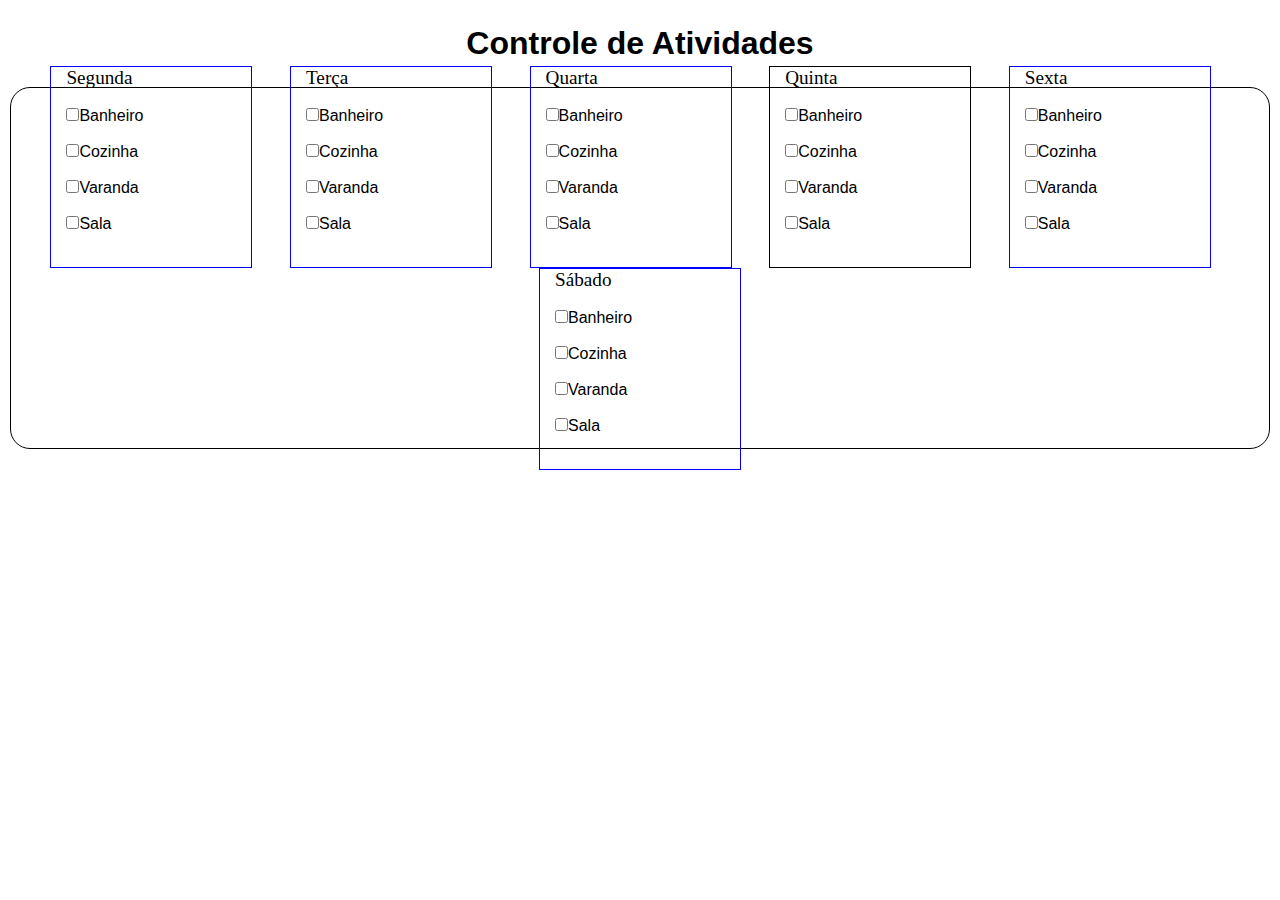
<file: Exercicios/Css3/cronograma/paineiras/index.html>
<!DOCTYPE html>
<html lang="pt-br">
<head>
    <meta charset="UTF-8">
    <meta name="viewport" content="width=device-width, initial-scale=1.0">
    <title>Paineiras</title>
    <link rel="stylesheet" href="style.css">
</head>
<body>
    <header>
        <h1>Controle de Atividades</h1>
    </header>
    <main>
        <section class="segunda">
            <label id="titulo"  for="segunda">Segunda</label><br><br>
            <label for="banheiro"><input type="checkbox" name="banheiro" id="banheiro">Banheiro</label> <br><br>
            <label for="cozinha"><input type="checkbox" name="cozinha" id="cozinha">Cozinha</label><br><br>
            <label for="varanda"><input type="checkbox" name="varanda" id="varanda">Varanda</label><br><br>
            <label for="sala"><input type="checkbox" name="sala" id="sala">Sala</label>
        </section><br>
        <section class="terca">
            <label id="titulo"  for="terca">Terça</label><br><br>
            <label for="tbanheiro"><input type="checkbox" name="tbanheiro" id="tbanheiro">Banheiro</label> <br><br>
            <label for="tcozinha"><input type="checkbox" name="tcozinha" id="tcozinha">Cozinha</label><br><br>
            <label for="tvaranda"><input type="checkbox" name="tvaranda" id="tvaranda">Varanda</label><br><br>
            <label for="tsala"><input type="checkbox" name="tsala" id="tsala">Sala</label>
        </section><br>
        <section class="quarta">
            <label id="titulo"  for="quarta">Quarta</label><br><br>
            <label for="qabanheiro"><input type="checkbox" name="qabanheiro" id="qabanheiro">Banheiro</label> <br><br>
            <label for="qacozinha"><input type="checkbox" name="qacozinha" id="qacozinha">Cozinha</label><br><br>
            <label for="qavaranda"><input type="checkbox" name="qavaranda" id="qavaranda">Varanda</label><br><br>
            <label for="qasala"><input type="checkbox" name="qasala" id="qasala">Sala</label>
        </section><br>
        
        <section class="quinta">
            <label id="titulo"  for="quinta">Quinta</label><br><br>
            <label for="qibanheiro"><input type="checkbox" name="qibanheiro" id="qibanheiro">Banheiro</label> <br><br>
            <label for="qicozinha"><input type="checkbox" name="qicozinha" id="qicozinha">Cozinha</label><br><br>
            <label for="qivaranda"><input type="checkbox" name="qivaranda" id="qivaranda">Varanda</label><br><br>
            <label for="qisala"><input type="checkbox" name="qisala" id="qisala">Sala</label>
        </section><br>
        <section class="sexta">
            <label id="titulo"  for="sexta">Sexta</label><br><br>
            <label for="sxbanheiro"><input type="checkbox" name="sxbanheiro" id="sxbanheiro">Banheiro</label> <br><br>
            <label for="sxcozinha"><input type="checkbox" name="sxcozinha" id="sxcozinha">Cozinha</label><br><br>
            <label for="sxvaranda"><input type="checkbox" name="sxvaranda" id="sxvaranda">Varanda</label><br><br>
            <label for="sxsala"><input type="checkbox" name="sxsala" id="sxsala">Sala</label>
        </section><br>
        <section class="sabado">
            <label id="titulo" for="sabado">Sábado</label><br><br>
            <label for="sabanheiro"><input type="checkbox" name="sabanheiro" id="sabanheiro">Banheiro</label><br><br> 
            <label for="sacozinha"><input type="checkbox" name="sacozinha" id="sacozinha">Cozinha</label><br><br>
            <label for="savaranda"><input type="checkbox" name="savaranda" id="savaranda">Varanda</label><br><br>
            <label for="sasala"><input type="checkbox" name="sasala" id="sasala">Sala</label>
        </section>
    </main>
    <footer>

    </footer>
</body>
</html>
</file>
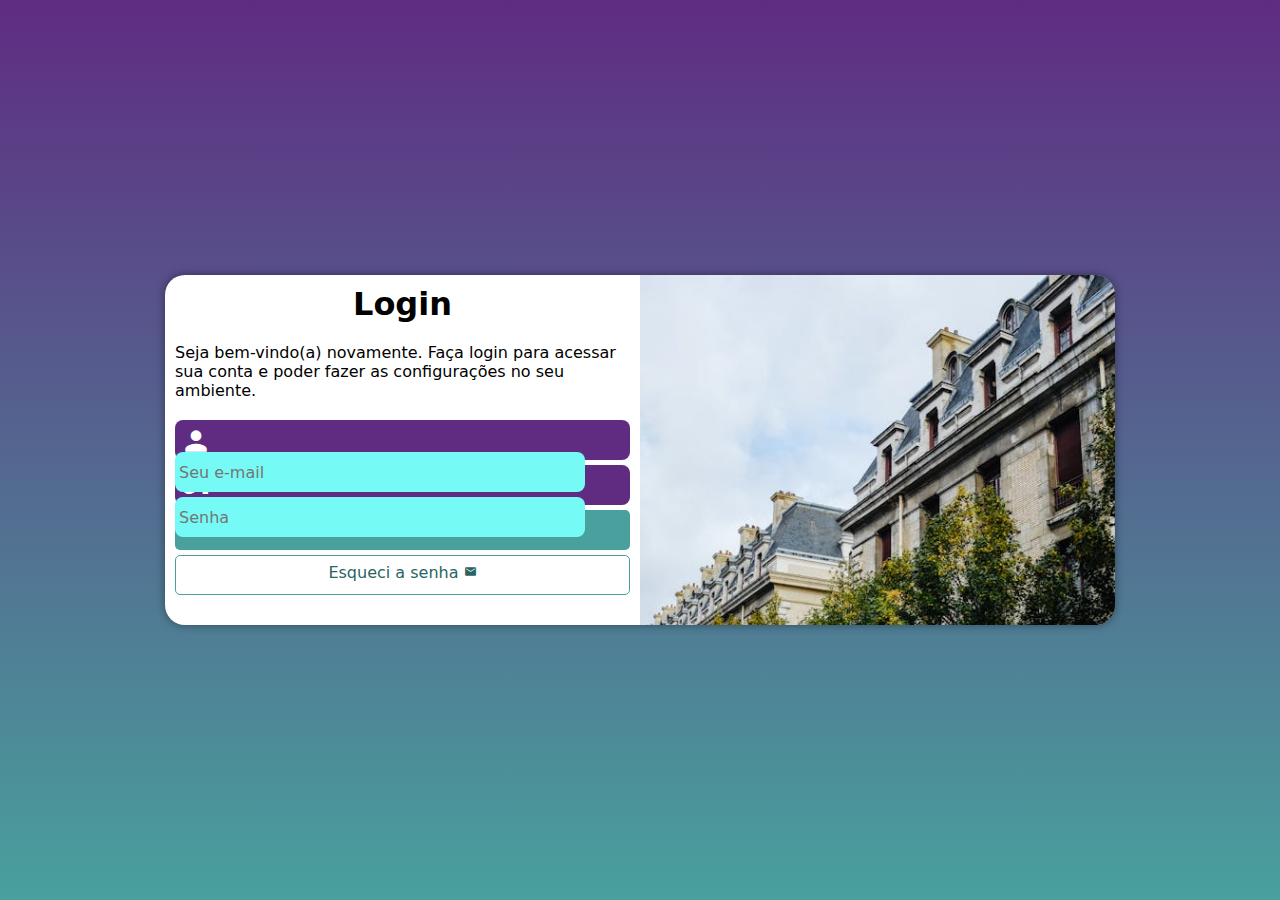
<file: Exercicios/Css3/mediaqueries/login/index.html>
<!DOCTYPE html>
<html lang="pt-br">
<head>
    <meta charset="UTF-8">
    <meta name="viewport" content="width=device-width, initial-scale=1.0">
    <title>Login</title>
    <link href="https://fonts.googleapis.com/icon?family=Material+Icons"rel="stylesheet"/>
    <link rel="stylesheet" href="estilo/style.css">
    <link rel="stylesheet" href="estilo/medias.css">
</head>
<body>
    <main>
        <section id="login">
            <div id="imagem">

            </div>
            <div id="formulario">
                <h1>Login</h1>
                <p>Seja bem-vindo(a) novamente. Faça login para acessar sua conta e poder fazer as configurações no seu ambiente. </p>
                <form action="login.php" method="post" autocomplete="on">
                    <div class="campo">
                        <i class="material-icons">person</i>
                        <input type="email" name="login" id="ilogin" placeholder="Seu e-mail" autocomplete="email" required maxlength="30">
                        <label for="ilogin">Login </label>
                    </div>
                    <div class="campo">
                        <i class="material-icons">vpn_key</i>
                        <input type="password" name="senha" id="isenha" placeholder="Senha" autocomplete="current-password" required minlength="8" maxlength="20">
                        <label for="isenha">Senha </label>
                    </div>
                    <input type="submit" value="Entrar">
                    <a class="botao" href="@">Esqueci a senha <i class="material-icons">mail</i></a>

                </form>

            </div>
        </section>
    </main>
</body>
</html>
</file>
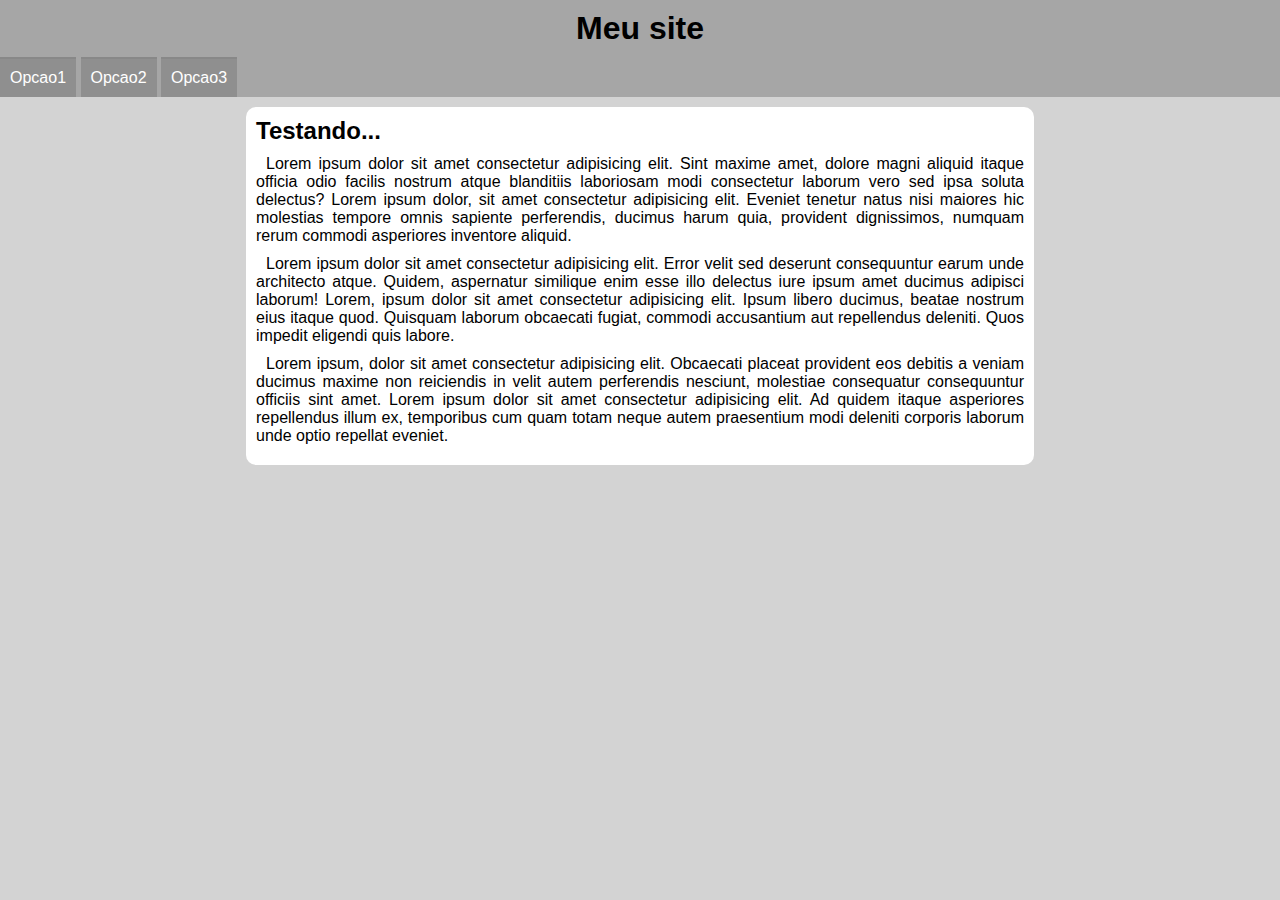
<file: Exercicios/Css3/mediaqueries/mqrt003/index.html>
<!DOCTYPE html>
<html lang="pt-br">
<head>
    <meta charset="UTF-8">
    <meta name="viewport" content="width=device-width, initial-scale=1.0">
    <title>Menu</title>
    <link href="https://fonts.googleapis.com/icon?family=Material+Icons"rel="stylesheet"  />
    <link rel="stylesheet" href="estilos/style.css">
    <link rel="stylesheet" href="estilos/media-query.css">
</head>
<body onresize="mudouTamanho">
    <header>
        <h1>Meu site</h1>
        <i id="burguer" class="material-icons" onclick="clickMenu()">menu</i>
        <menu id="itens">
            <ul>
                <li><a href="@">Opcao1</a></li>
                <li><a href="@">Opcao2</a></li>
                <li><a href="@">Opcao3</a></li>
            </ul>
        </menu>
    </header>
    <main>
        <article>
            <h2>Testando...</h2>
            <p>Lorem ipsum dolor sit amet consectetur adipisicing elit. Sint maxime amet, dolore magni aliquid itaque officia odio facilis nostrum atque blanditiis laboriosam modi consectetur laborum vero sed ipsa soluta delectus? Lorem ipsum dolor, sit amet consectetur adipisicing elit. Eveniet tenetur natus nisi maiores hic molestias tempore omnis sapiente perferendis, ducimus harum quia, provident dignissimos, numquam rerum commodi asperiores inventore aliquid.</p>
            <p>Lorem ipsum dolor sit amet consectetur adipisicing elit. Error velit sed deserunt consequuntur earum unde architecto atque. Quidem, aspernatur similique enim esse illo delectus iure ipsum amet ducimus adipisci laborum! Lorem, ipsum dolor sit amet consectetur adipisicing elit. Ipsum libero ducimus, beatae nostrum eius itaque quod. Quisquam laborum obcaecati fugiat, commodi accusantium aut repellendus deleniti. Quos impedit eligendi quis labore.</p>
            <p>Lorem ipsum, dolor sit amet consectetur adipisicing elit. Obcaecati placeat provident eos debitis a veniam ducimus maxime non reiciendis in velit autem perferendis nesciunt, molestiae consequatur consequuntur officiis sint amet. Lorem ipsum dolor sit amet consectetur adipisicing elit. Ad quidem itaque asperiores repellendus illum ex, temporibus cum quam totam neque autem praesentium modi deleniti corporis laborum unde optio repellat eveniet.</p>
        </article>
        <script>
            function clickMenu(){
                if(itens.style.display == "block"){
                    itens.style.display = 'none'
                }else{
                    itens.style.display = 'block'
                }
            }

            function mudouTamanho(){
                if(window.innerWidth >= 768){
                    itens.style.display = "block"
                }else{
                    itens.style.display = "none"
                }
            }
        </script>
    </main>
</body>
</html>
</file>
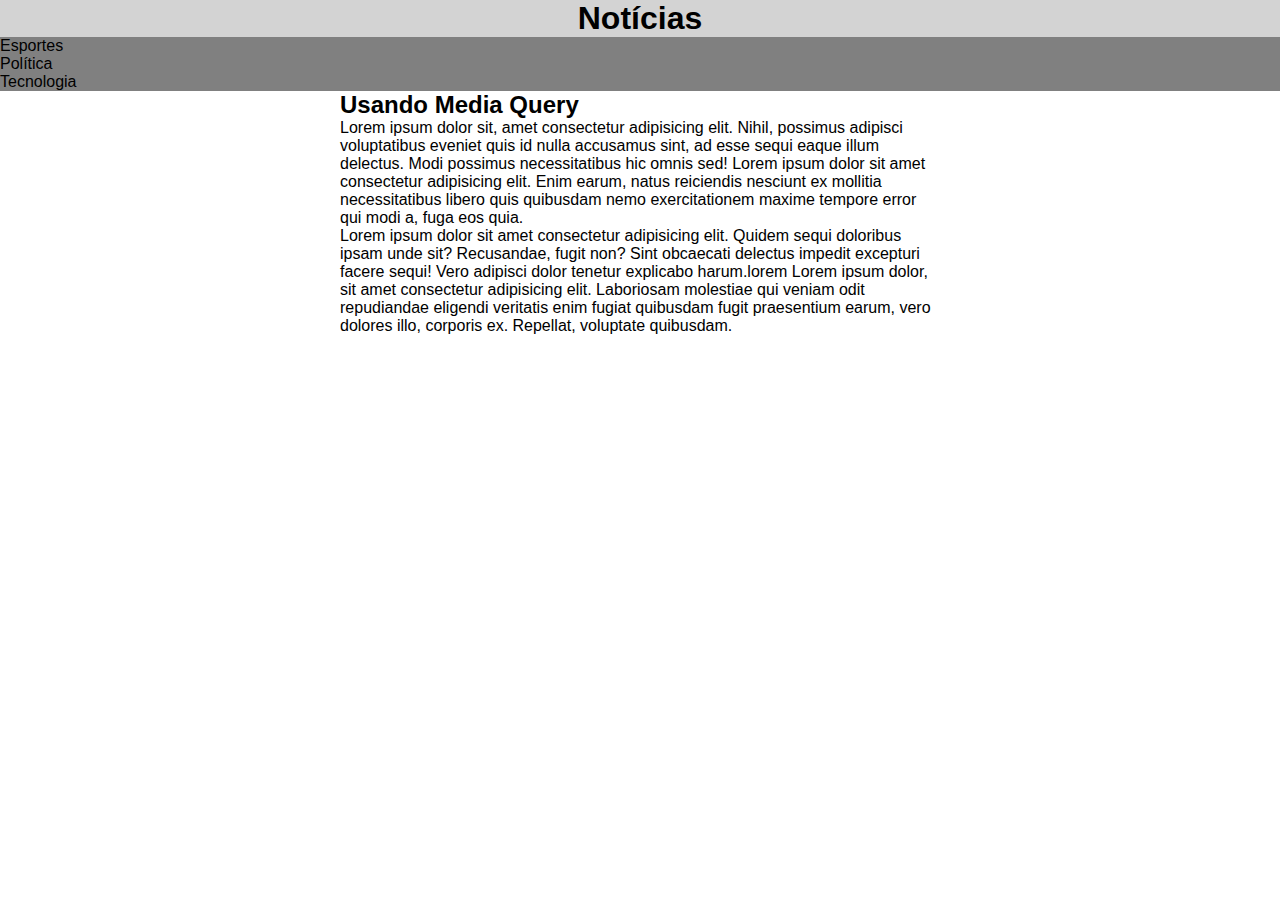
<file: Exercicios/Css3/mediaqueries/imagens/mdqr/index.html>
<!DOCTYPE html>
<html lang="pt-br">
<head>
    <meta charset="UTF-8">
    <meta name="viewport" content="width=device-width, initial-scale=1.0">
    <!--Chamadas de Media Query-->
    <title>Media Query</title>
    <link rel="stylesheet" href="tela.css" media="screen">
    <link rel="stylesheet" href="impressora.css" media="print">
</head>
<body>
    <header>
        <h1>Notícias</h1>
        <menu>
            <ul>
                <li>Esportes</li>
                <li>Política</li>
                <li>Tecnologia</li>
            </ul>
        </menu>
    </header>
    <main>
        <article>
            <h2>Usando Media Query</h2>
            <p>Lorem ipsum dolor sit, amet consectetur adipisicing elit. Nihil, possimus adipisci voluptatibus eveniet quis id nulla accusamus sint, ad esse sequi eaque illum delectus. Modi possimus necessitatibus hic omnis sed! Lorem ipsum dolor sit amet consectetur adipisicing elit. Enim earum, natus reiciendis nesciunt ex mollitia necessitatibus libero quis quibusdam nemo exercitationem maxime tempore error qui modi a, fuga eos quia.</p>
                <p>Lorem ipsum dolor sit amet consectetur adipisicing elit. Quidem sequi doloribus ipsam unde sit? Recusandae, fugit non? Sint obcaecati delectus impedit excepturi facere sequi! Vero adipisci dolor tenetur explicabo harum.lorem Lorem ipsum dolor, sit amet consectetur adipisicing elit. Laboriosam molestiae qui veniam odit repudiandae eligendi veritatis enim fugiat quibusdam fugit praesentium earum, vero dolores illo, corporis ex. Repellat, voluptate quibusdam.</p>
        </article>
    </main>
</body>
</html>
</file>
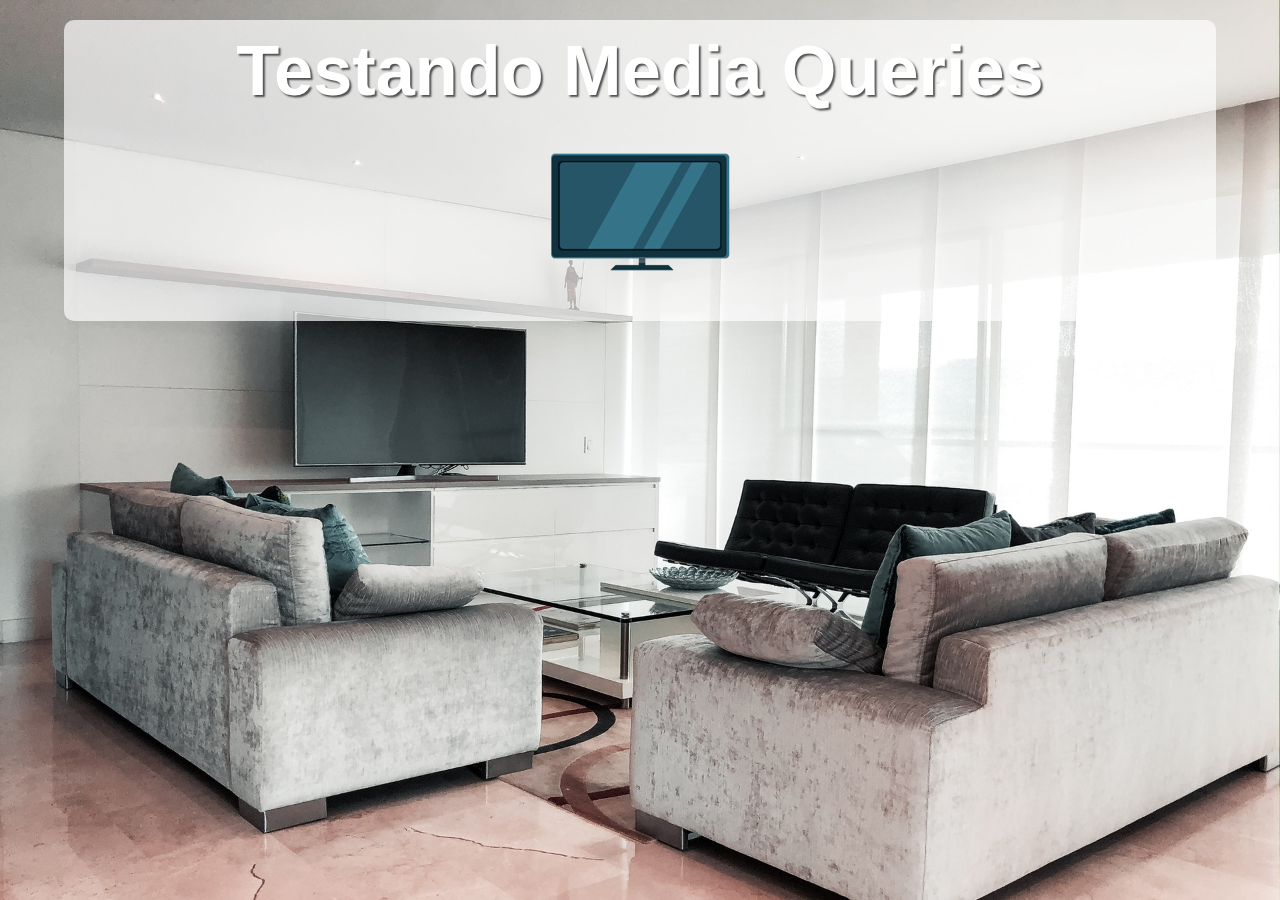
<file: Exercicios/Css3/mediaqueries/mqrt002/mdqr2/imagens/index.html>
<!DOCTYPE html>
<html lang="pt-br">
<head>
    <meta charset="UTF-8">
    <meta name="viewport" content="width=device-width, initial-scale=1.0">
    <title>Mobile First</title>
    <link rel="stylesheet" href="estilos/style.css" media="all">
    <link rel="stylesheet" href="estilos/mediaque.css">
</head>
<body>
    <main>
        <h1>Testando Media Queries</h1>
        <img id="phone"  src="icon-phone.png" alt="Acessando via smatphone">
        <img id="tablet" src="icon-tablet.png" alt="
        Acessando via tablet">
        <img id="print" src="icon-print.png" alt="Versao impressora">
        <img id="pc" src="icon-pc.png" alt="Versao desktop">
        <img id="tv" src="icon-tv.png" alt="Versao tv">

    </main>
</body>
</html>
</file>
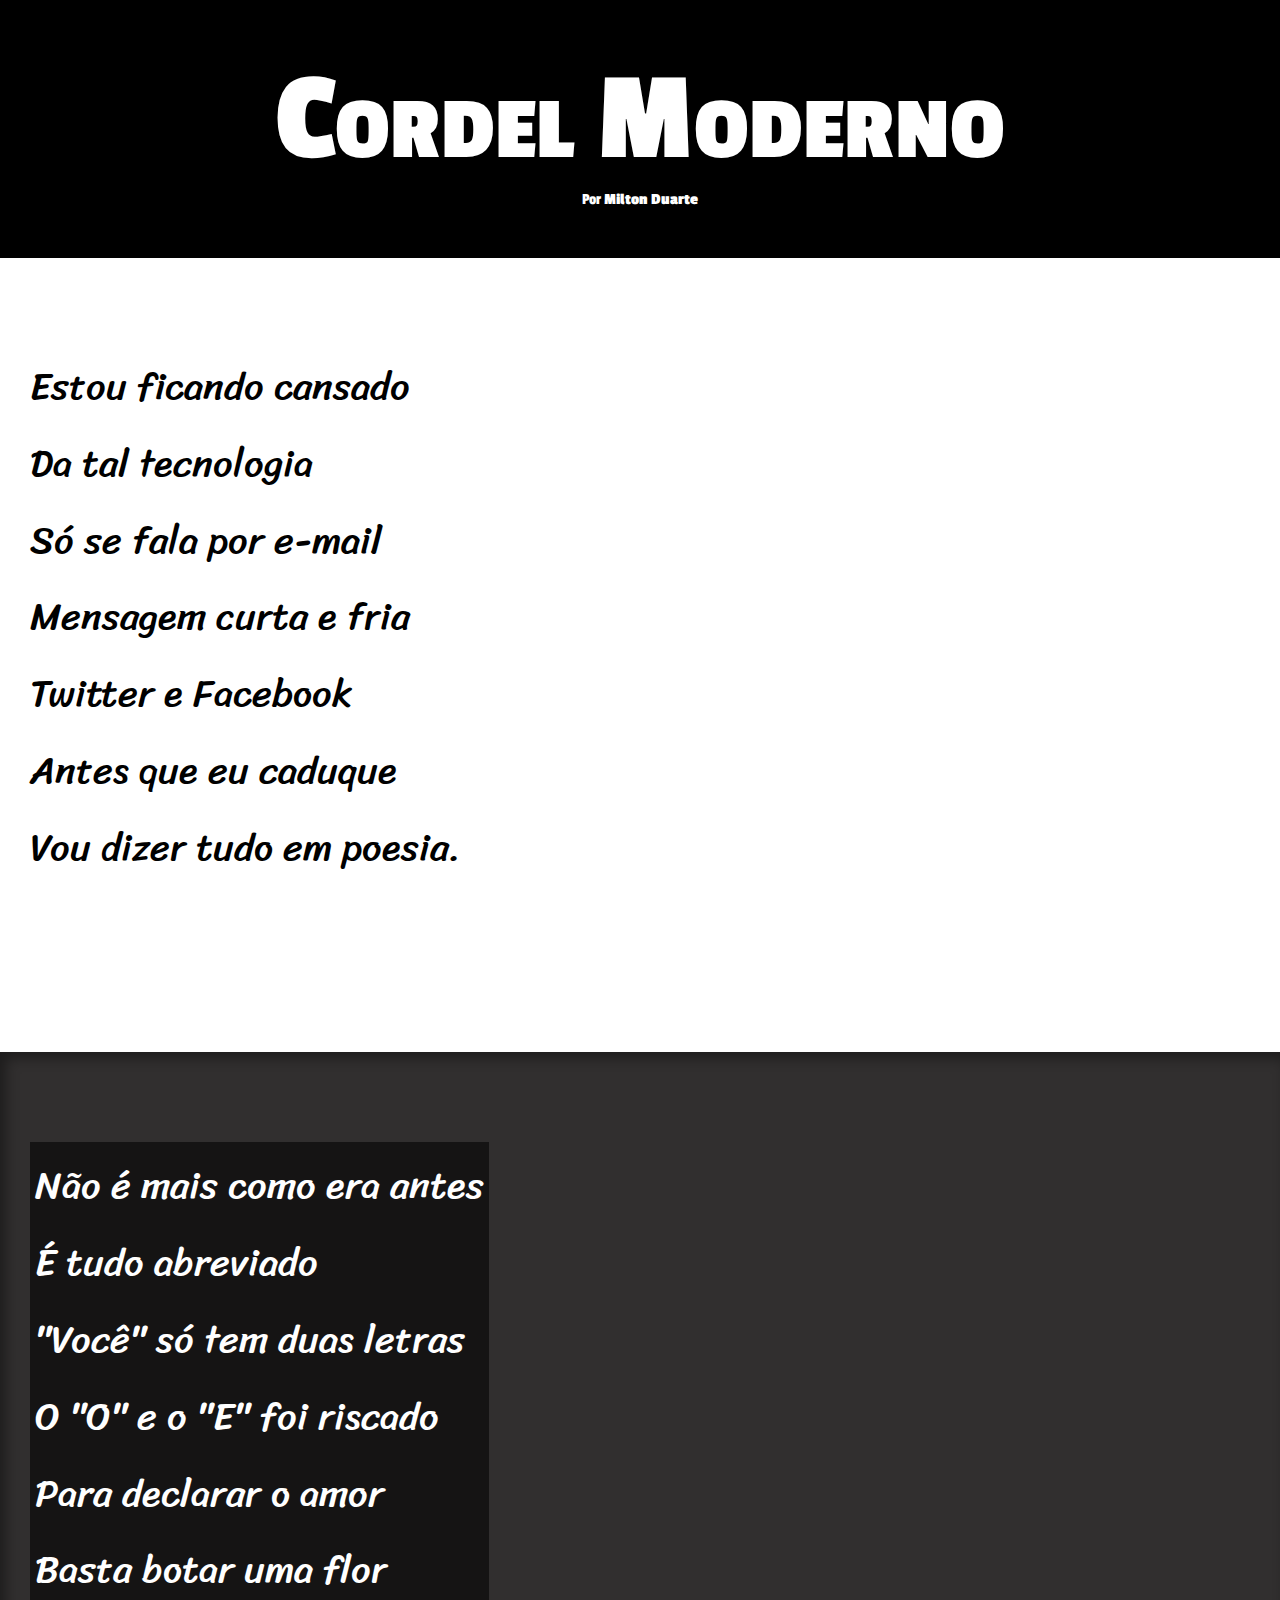
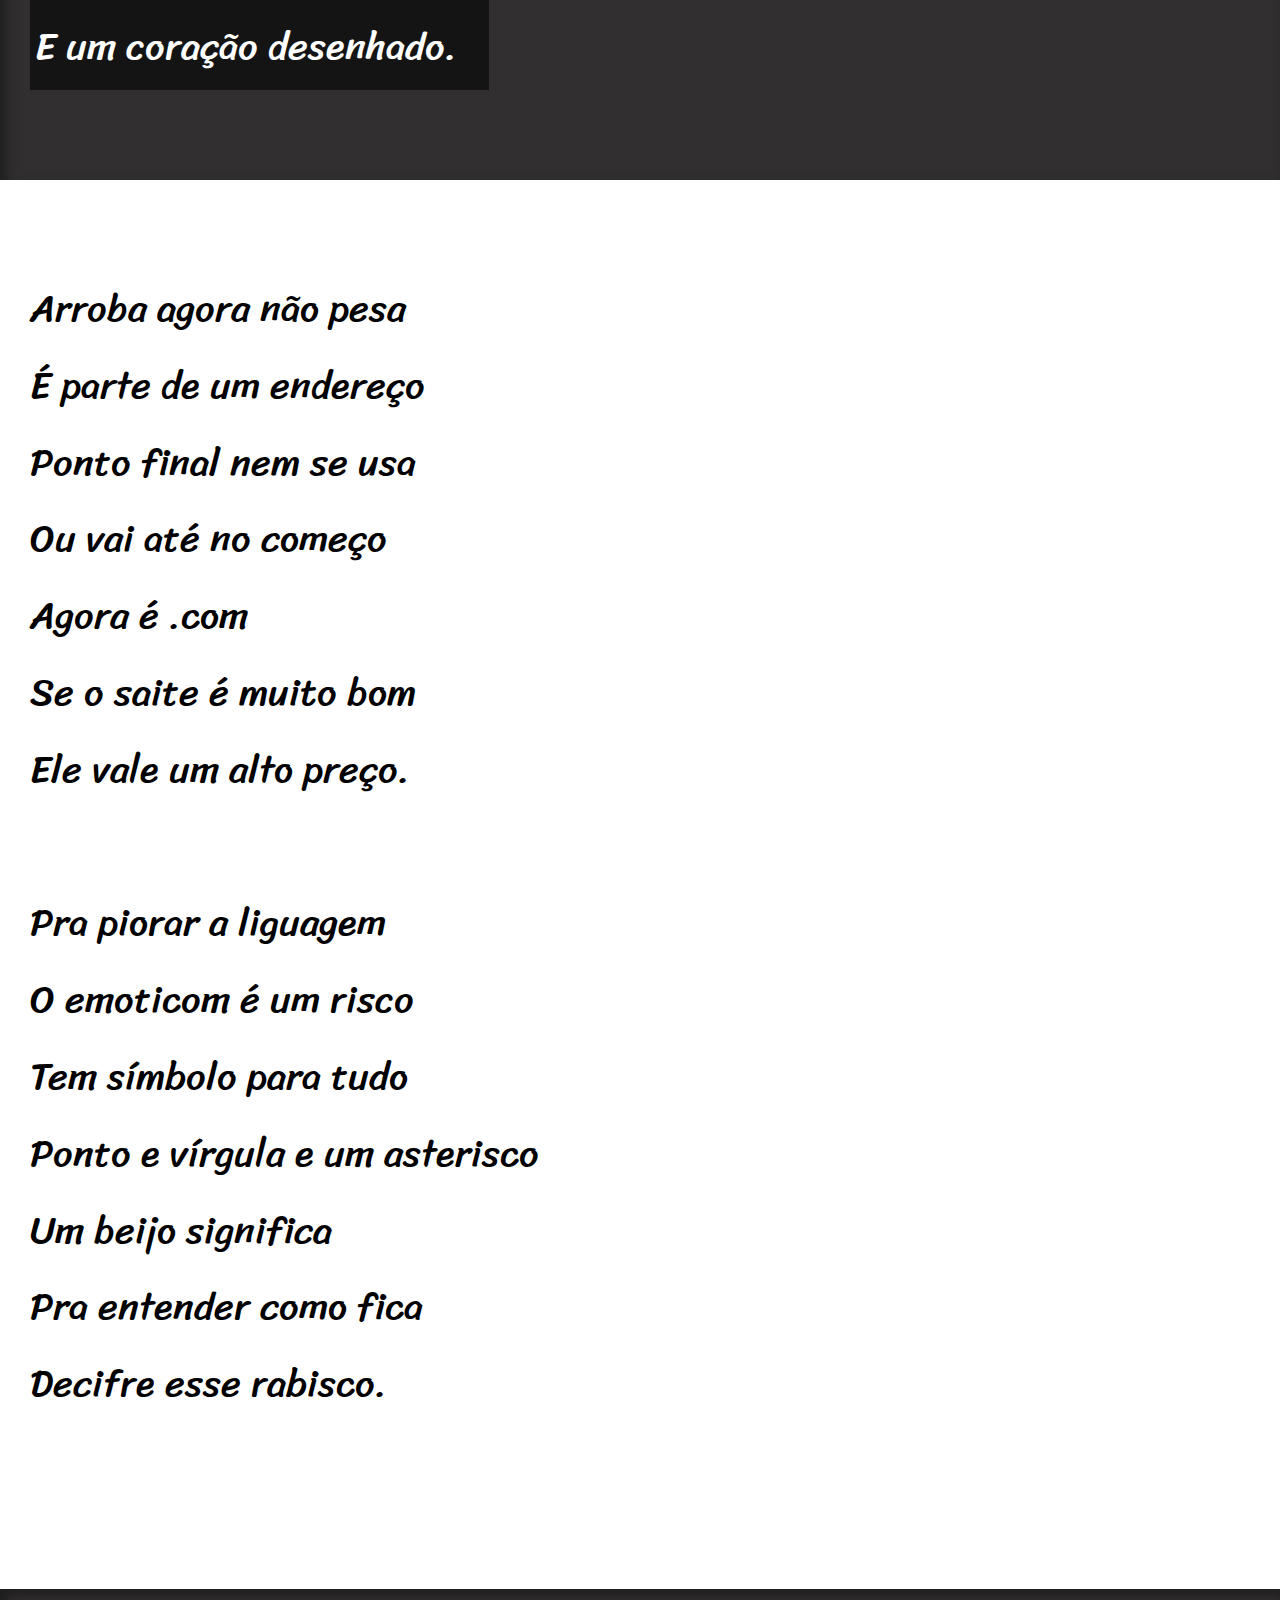
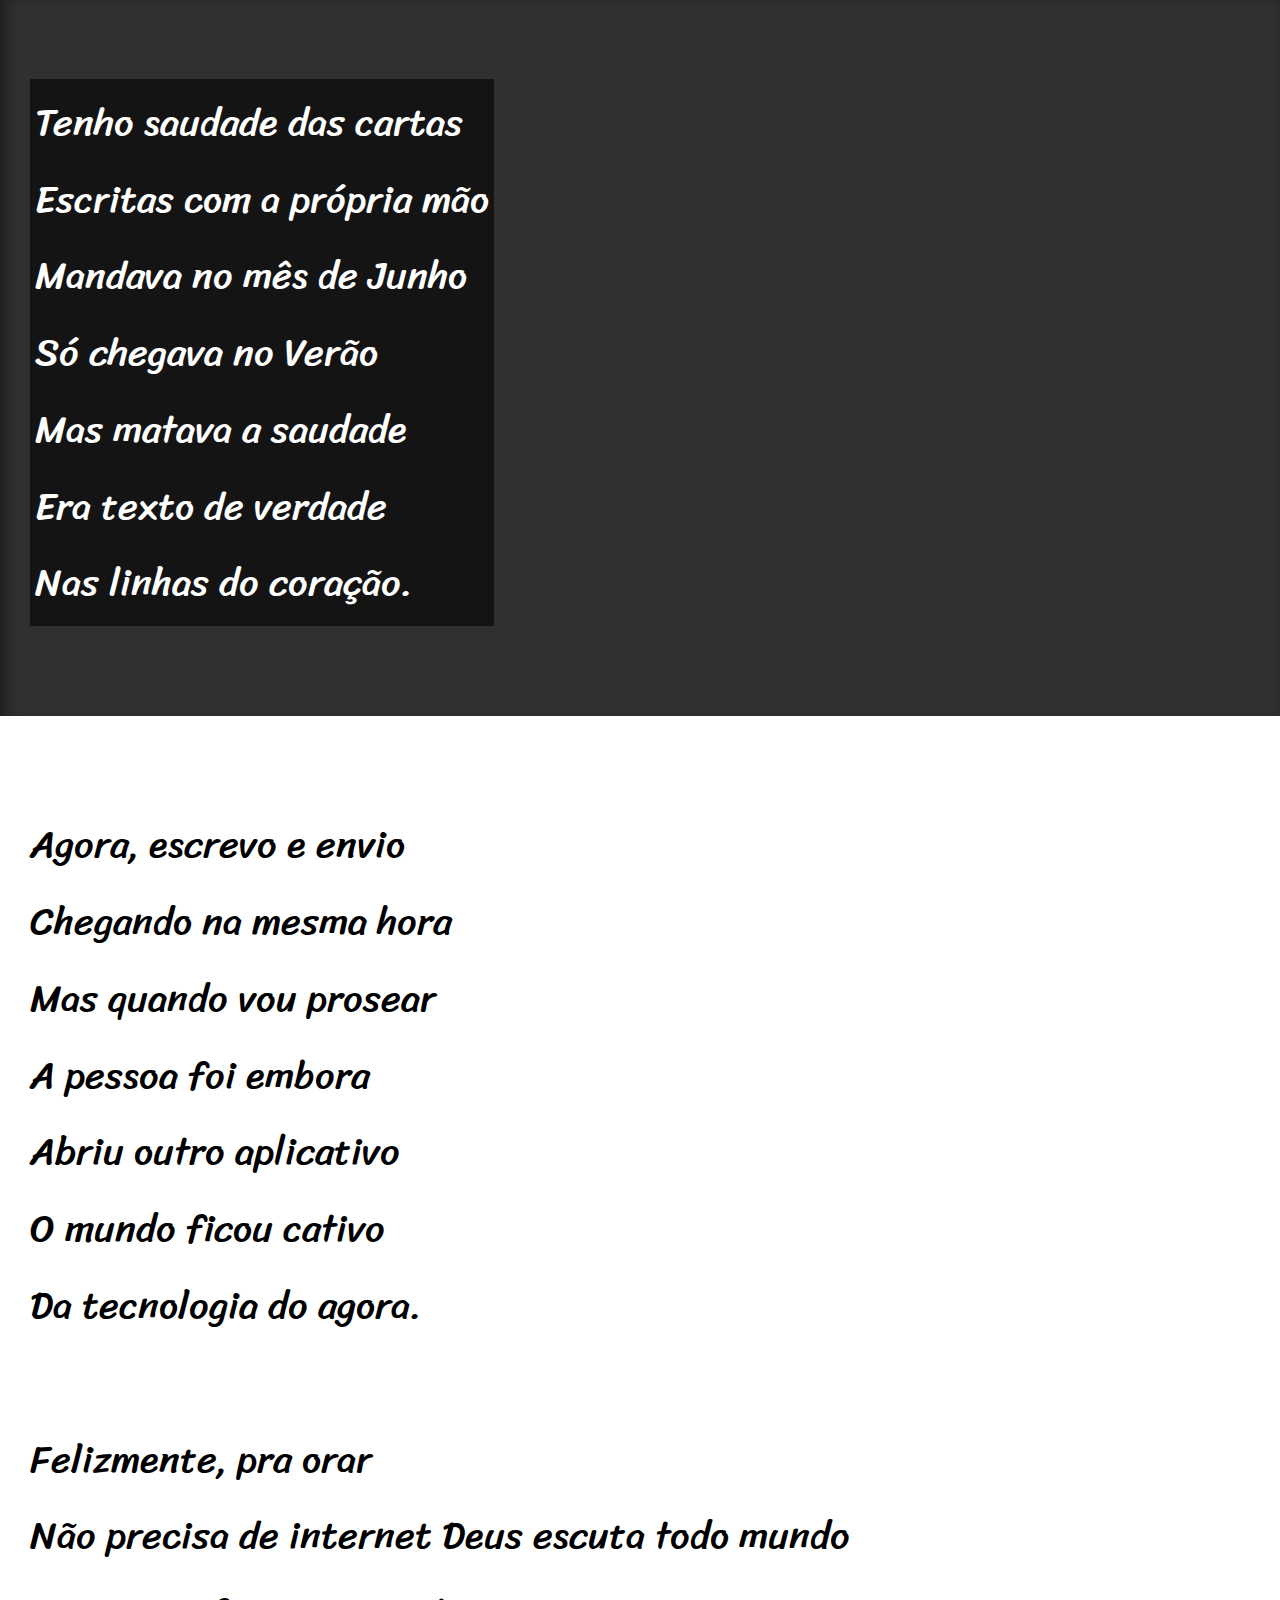
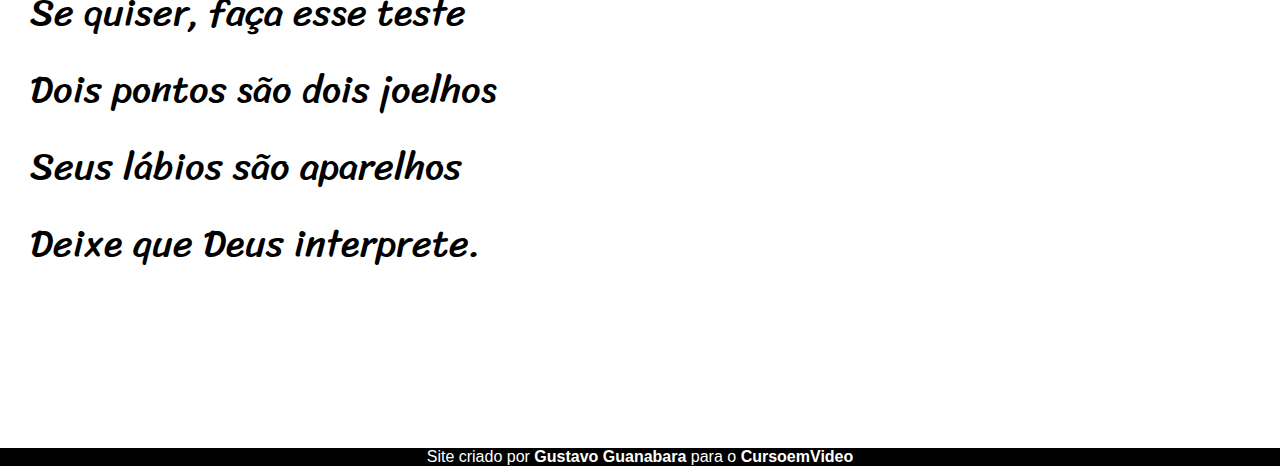
<file: Exercicios/Css3/cordel/cordel.html>
<!DOCTYPE html>
<html lang="pt-br">
<head>
    <meta charset="UTF-8">
    <meta name="viewport" content="width=device-width, initial-scale=1.0">
    <title>Cordel</title>
    <link rel="stylesheet" href="estilo/style.css">
</head>
<body>
    <header>
        <h1>Cordel Moderno</h1>
        <p> Por <a href=" https://www.recantodasletras.com.br/poesias/3186743" target="_blank"> Milton Duarte</a></p>
    </header>
    <section class="normal">
        <p>
            Estou ficando cansado <br>
            Da tal tecnologia <br>
            Só se fala por e-mail <br>
            Mensagem curta e fria <br>
            Twitter e Facebook <br>
            Antes que eu caduque <br>
            Vou dizer tudo em poesia.
        </p>
    </section>
    <section class="imagem" id="img01">
        <p>
            Não é mais como era antes <br>
            É tudo abreviado <br>
            "Você" só tem duas letras <br>
            O "O" e o "E" foi riscado <br>
            Para declarar o amor <br>
            Basta botar uma flor <br>
            E um coração desenhado.
        </p>
    </section>
    <section class="normal">
        <p>
            Arroba agora não pesa <br>
            É parte de um endereço <br>
            Ponto final nem se usa <br>
            Ou vai até no começo <br>
            Agora é .com <br>
            Se o saite é muito bom <br>
            Ele vale um alto preço. <br>
        </p>

        <p>
            Pra piorar a liguagem <br>
            O emoticom é um risco <br>
            Tem símbolo para tudo <br>
            Ponto e vírgula e um asterisco <br>
            Um beijo significa <br>
            Pra entender como fica <br>
            Decifre esse rabisco.
        </p>
    </section>
    <section class="imagem" id="img02">
        <p>
            Tenho saudade das cartas <br>
            Escritas com a própria mão <br>
            Mandava no mês de Junho <br>
            Só chegava no Verão <br>
            Mas matava a saudade <br>
            Era texto de verdade <br>
            Nas linhas do coração. <br>
        </p>
    </section>
    <section class="normal">
        <p>
            Agora, escrevo e envio <br>
            Chegando na mesma hora <br>
            Mas quando vou prosear <br>
            A pessoa foi embora <br>
            Abriu outro aplicativo <br>
            O mundo ficou cativo <br>
            Da tecnologia do agora. <br>
        </p>

        <p>
            Felizmente, pra orar <br>
            Não precisa de internet
            Deus escuta todo mundo <br>
            Se quiser, faça esse teste <br>
            Dois pontos são dois joelhos <br>
            Seus lábios são aparelhos <br>
            Deixe que Deus interprete.
        </p>
    </section>
    <footer>
        <p>Site criado por <a href="https://gustavoguanabara.github.io" target="_blank">Gustavo Guanabara</a> para o <a href="https://www.cursoemvideo.com" target="_blank">CursoemVideo</a></p>
    </footer>
</body>
</html>
</file>
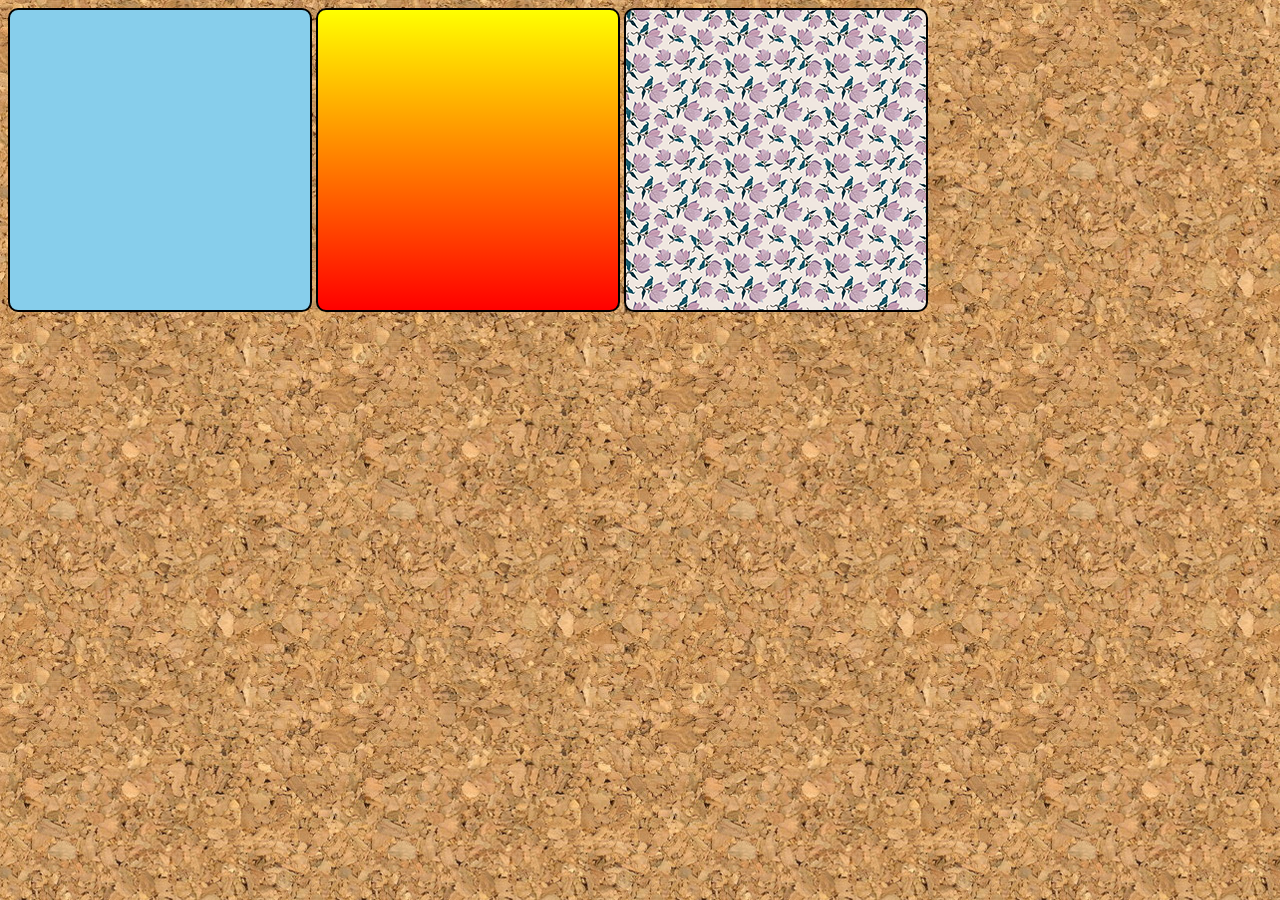
<file: Exercicios/Css3/image_de_fundo/fundo001.html>
<!DOCTYPE html>
<html lang="pt-br">
<head>
    <meta charset="UTF-8">
    <meta name="viewport" content="width=device-width, initial-scale=1.0">
    <title>Teste de imagem de fundo</title>
    <style>
        body{
            background-image: url("imagens/wallpaper001.jpg");
        }
        div.quadrado{
            display: inline-block;
            border: 2px solid black;
            width: 300px;
            height: 300px;
            border-radius: 10px;
            background-color: lightgray;
        }
        #q1{
            background-color: skyblue;
        }
        #q2{
            background-image: linear-gradient(to bottom, yellow , red);
        }
        #q3{
            background-image: url("imagens/pattern003.png");
        }
    </style>
    <link rel="shortcut icon" href="imagens/pattern001.png" type="image/x-icon">
</head>
<body>
    <div class="quadrado" id="q1">

    </div>
    <div class="quadrado" id="q2">

    </div>
    <div class="quadrado" id="q3">

    </div>

</body>
</html>
</file>
<file: Exercicios/Css3/cronograma/paineiras/style.css>
@charset  "UTF-8";

*{
    font-family: Arial, Helvetica, sans-serif;
    margin: 0;
    padding: 0;
}
header{
    margin: 15px;
    padding: 10px;
}
header h1{
    text-align: center;
}
main{
    padding: 30px;
    margin: 10px;
    border: 1px solid black;
    border-radius: 20px;
    display: flex;
    justify-content: space-around;
    align-content: center;
    flex-wrap: wrap;
    height: 300px;
}
.segunda{
    border: 1px solid blue;
    width: 200px;
    height: 200px;
    
}
.terca{
    border: 1px solid blue;
    width: 200px;
    height: 200px;
    
}
.quarta{
    border: 1px solid blue;
    width: 200px;
    height: 200px;
    
}
.quinta{
    border: 1px solid black;
    width: 200px;
    height: 200px;
    
}
.sexta{
    border: 1px solid blue;
    width: 200px;
    height: 200px;
    
}
.sabado{
    border: 1px solid blue;
    width: 200px;
    height: 200px;    
}
label{
    padding: 15px 15px;
}
#titulo{
    text-justify: auto;
    font-family: 'Times New Roman', Times, serif;
    font-size: 1.2em;

}
</file>
<file: Exercicios/Css3/mediaqueries/login/estilo/style.css>
@charset "UTF-8";

/*Paleta de cores
verde: #49a09d
lilas: #5f2c82
*/
*{
    font-family: system-ui, -apple-system, BlinkMacSystemFont, 'Segoe UI', Roboto, Oxygen, Ubuntu, Cantarell, 'Open Sans', 'Helvetica Neue', sans-serif;
    padding: 0px;
    margin: 0px;
    box-sizing: border-box;
}
body, html{
    background-color: #5f2c82 ;
    height: 100vh;
    width:100vw;
}
main{
    position: relative;
    height:100vh;
    width:100vw;
}
#login{
    position: absolute;
    top: 50%;
    left: 50%;
    background-color: white;
    width:250px;
    height:520px;
    border-radius:20px;
    overflow: hidden;
    box-shadow:0px 0px 10px rgba(0, 0, 0, 0.411) ;
    transform: translate(-50%, -50%);
    transition: width 0.3s, height 0.3s;
    transition-timing-function: ease;
}
#login > #imagem{
    display: block;
    background: #5f2c82 url(../imagem/fotologin.jpeg);
    background-position: left top;
    height:200px;
    background-size: cover;
}
#formulario{
    display: block;
    padding: 10px;
}

#formulario > h1{
    text-align: center;
    margin-bottom: 10px;
}
#formulario > p{
    font-size: 0.8em;
}
form > .campo{
    background-color: #5f2c82;
    width: 100%;
    height:40px;
    display: block;
    border-radius: 8px;
    margin: 5px 0px;

}
.campo > label{
    display: none;
}
.campo >i{
    color: white;
    font-size: 2em;
    width:40px;
    padding: 5px;
}
.campo > input{
    background: #76faf6;
    font-size: 1em;
    width: calc(100% - 45px);
    height: 100%;
    border: 0px;
    border-radius: 8px;
    padding: 4px;
    transform: translateY(-10px);
}
.campo > input:focus-within{
    background-color: white;
    border: 0px;
}
form > input[type=submit]{
    background-color: #5f2c82;
    border: 2px solid #5f2c82;
    display: block;
    font-size: 1em;
    width:100% ;
    height: 40px;
    background-color: #49a09d;
    color: white;
    border:none;
    border-radius:5px;
    cursor: pointer;
}
form > input[type=submit]:hover{
    background-color: #2a6462;
}
form > a.botao{
    display: block;
    text-align: center;
    font-size: 1em;
    color: #2a6462;
    padding-top: 7px;
    margin-top: 5px;
    width: 100%;
    height: 40px;
    background-color: white;
    border: 1px solid #49a09d;
    border-radius: 5px;
    text-decoration: none;
}
form > a.botao:hover{
    background-color: #76faf6;
}
form > a.botao > i{
    font-size: 0.8em;
}
</file>
<file: Exercicios/Css3/mediaqueries/login/estilo/medias.css>
@charset "UTF-8";

/*Paleta de cores
verde: #49a09d
lilas: #5f2c82
*/

@media screen and (min-width:768px) and (max-width: 992px) {
    #login{
        width: 90vw;
        height: 280px;
    }
    #login > #imagem{
        float: right;
        width: 30%;
        height:100%;
    }
    #login > #formulario{
        float: left;
        width: 70%;
    }
    body{
        background-image: linear-gradient(to top ,  #49a09d , #5f2c82);
    }
}
@media screen and (min-width:992px){
    body{
        background-image : linear-gradient(to top ,  #49a09d , #5f2c82);
    }
    #login{
        width: 950px;
        height: 350px;
    }
    
    #login > #imagem{
        float: right;
        width: 50%;
        height: 100%;
    }
    #login > #formulario{
        float: left;
        width: 50%;
    }
    #formulario > h1{
        font-size: 2em;
    }
    #formulario > p{
        font-size: 1em;
        margin: 20px 0px;
    }
}
</file>
<file: Exercicios/Css3/mediaqueries/mqrt003/estilos/style.css>
@charset "UTF-8";

*{
    font-family: Arial, Helvetica, sans-serif;
    margin: 0px;
    padding: 0px;
}
body, html{
    background-color: lightgray;
}

header{
    background-color: rgba(128, 128, 128, 0.541);
}
header > h1{
    padding: 10px;
    text-align: center;
}
i#burguer{
    background-color: rgb(48, 48, 48);
    display: block;
    color: white;
    text-align: center;
    padding: 10px;
    cursor: pointer;
}
i#burguer:hover{
    background-color: white;
    color:black ;
}
menu{
    display: none;
}

menu > ul{
    list-style-type: none;
}
menu > ul > li > a{
    display: block;
    padding: 10px;
    text-decoration: none;
    color: white;
    text-align: center;
    background-color: rgba(128, 128, 128, 0.616);
    border-top: 2px solid rgba(128, 128, 128, 0.425);
}
menu > ul > li > a:hover{
    background-color: gray;
}
main{
    width: 90vw;
    background-color: white;
    margin: auto;
    margin-top: 10px;
    padding:10px ;
    border-radius: 10px;
}
article > h2{
    padding-bottom: 10px;
     
}
article > p{
    text-align: justify;
    margin-bottom: 10px;
    text-indent: 10px;
}
</file>
<file: Exercicios/Css3/mediaqueries/mqrt003/estilos/media-query.css>
@charset "UTF-8";

@media screen and (min-width:768px){
    i#burguer{
        display: none;

    }
    menu{
        display: block;
    }
    menu > ul > li{
        display: inline-block;

    }
    main{
        width: 768px;
    }
    
}
</file>
<file: Exercicios/Css3/mediaqueries/imagens/mdqr/tela.css>
@charset "UTF-8";
/*Estilo para a tela*/
*{
    margin: 0px;
    padding: 0px;
}
html{
    font-family: Arial, Helvetica, sans-serif;
    font-size: 1em;
}
header{
    background-color: lightgray;

}
header > h1{
    text-align: center;
}
menu > ul{
    list-style-type: none;
    background-color: gray;

}
menu > li{
    background-color: darkgray;
    color: white;
    display: inline-block;
    padding: 10px;
}
article{
    width: 600px;
    display: block;
    margin: auto;
}
</file>
<file: Exercicios/Css3/mediaqueries/imagens/mdqr/impressora.css>
@charset "UTF-8";
/* Estilo para impressora*/
*{
    margin: 10px;
    padding: 10px;
}
html{
    font-family: 'Courier New', Courier, monospace;
    font-size: 1.5em;
    line-height: 1.5em;
}
menu{
    display: none;
}
article::after{
    content: 'Esse artigo foi impresso pelo site do www.cursoemvideo.com';

}
article{
    width: 100%;
}
</file>
<file: Exercicios/Css3/mediaqueries/mqrt002/mdqr2/imagens/estilos/style.css>
@charset "UTF-8";

/*Vesao Mobile First*/
*{
    font-family: Arial, Helvetica, sans-serif;
    font-size: 1.3em;
    margin: 0px;
    padding: 0px;
    box-sizing: border-box;
}
html{
    height: 100vh;
}

body{
    background: url(../back-phone.jpg) no-repeat;
    background-size: cover;
    position: center center;
}
main{
    background-color: rgba(255, 255, 255, 0.678);
    width: 90vw;
    margin: auto;
    margin-top: 20px;
    border-radius: 10px;
    padding: 10px;
}
h1{
    text-align: center;
    color: white;
    font-size: 2em;
    text-shadow: 2px 2px 2px rgba(0, 0, 0, 0.664);
}
img{
    display: block;
    margin: auto;
}
#phone{display: block;}
#tablet{display: none;}
#tv{display: none;}
#pc{display: none;}
#print{display: none;}
</file>
<file: Exercicios/Css3/mediaqueries/mqrt002/mdqr2/imagens/estilos/mediaque.css>
@charset "UTF-8";

/*Todas as medias
-------------------
typical device breakpoints.
--------------------------
pequenas telas
telas ate 600px
celular: de 600px ate 768px
tablet: 768px ate 992px
desktop: 992px ate 1200px
grandes tela:acima de 1200px

*/

@media  print{
    body{
        background-image: url(../back-print.jpg);

        #phone{display: none;}
        #tablet{display: none;}
        #tv{display: none;}
        #pc{display: none;}
        #print{display: block;}
    }
    main{
        border: 2px solid black;
    }
    main h1{
        text-shadow: none;
        color: black;
    }
}

@media screen and (min-width: 768px) and (max-width: 992px) {
    body{
        background-image: url(../back-tablet.jpg);

        #phone{display: none;}
        #tablet{display: block;}
        #tv{display: none;}
        #pc{display: none;}
        #print{display: none;}
    }
}

@media screen and (min-width: 992px) and (max-width:1200px ) {
    body{
        background-image: url(../back-pc.jpg);
        #phone{display: none;}
        #tablet{display: none;}
        #tv{display: none;}
        #pc{display: block;}
        #print{display: none;}
    }
    
}

@media screen and (min-width: 1200px) {
    body{
        background-image: url(../back-tv.jpg);

        #phone{display: none;}
        #tablet{display: none;}
        #tv{display: block;}
        #pc{display: none;}
        #print{display: none;}
    }
    
}
</file>
<file: Exercicios/Css3/cordel/estilo/style.css>
@charset  "UTF-8";

@import url('https://fonts.googleapis.com/css2?family=Passion+One:wght@400;700;900&display=swap');
@import url('https://fonts.googleapis.com/css2?family=Passion+One:wght@400;700;900&family=Sriracha&display=swap');

:root{
    --fonte1: Verdana, Geneva, Tahoma, sans-serif;
    --fonte2:'Passion One', cursive;
    --fonte3: 'Sriracha', cursive; 
}

*{
    margin: 0px;
    padding: 0px;
}
html,body{
    height: 100vh;
    background-color: darkgray;
    font-family: var(--fonte1);
}
header{
    background-color: black;
    color: white;
    text-align: center;
    font-family: var(--fonte2);
}
header > h1{
    padding-top: 50px;
    font-variant: small-caps;
    font-size: 10vw;
}
header > p{
    padding-bottom: 50px;
}
a{
    color: white;
    text-decoration: none;
    font-weight: bold;
}
a:hover{
    text-decoration: underline;
}
section{
    padding-top: 10vh;
    padding-bottom: 10vh;
    line-height: 2em;
    padding-left: 30px;
    font-family: var(--fonte3);
    font-size: 3vw;
}
section > p{
    padding-bottom: 2em;
}
section.imagem > p{
    background-color: rgba(0, 0, 0, 0.555);
    display: inline-block;
    padding: 5px;
}
section#img01{
    background-image: url('../imagens/background001.jpg');
    background-position: right center;
    background-size: cover;
}
section#img02{
    background-image: url('../imagens/background002.jpg');
    background-position: right center;
    background-size: cover;
}
.normal{
    background-color: white;
    color: black;
}
.imagem{
    background-color: rgb(49, 47, 47);
    color: white;
    box-shadow: inset 6px 6px 13px 0px rgba(0, 0, 0, 0.397);
    background-attachment: fixed;
}
footer{
    background-color: black;
    text-align: center;
    color: white;
}
</file>
